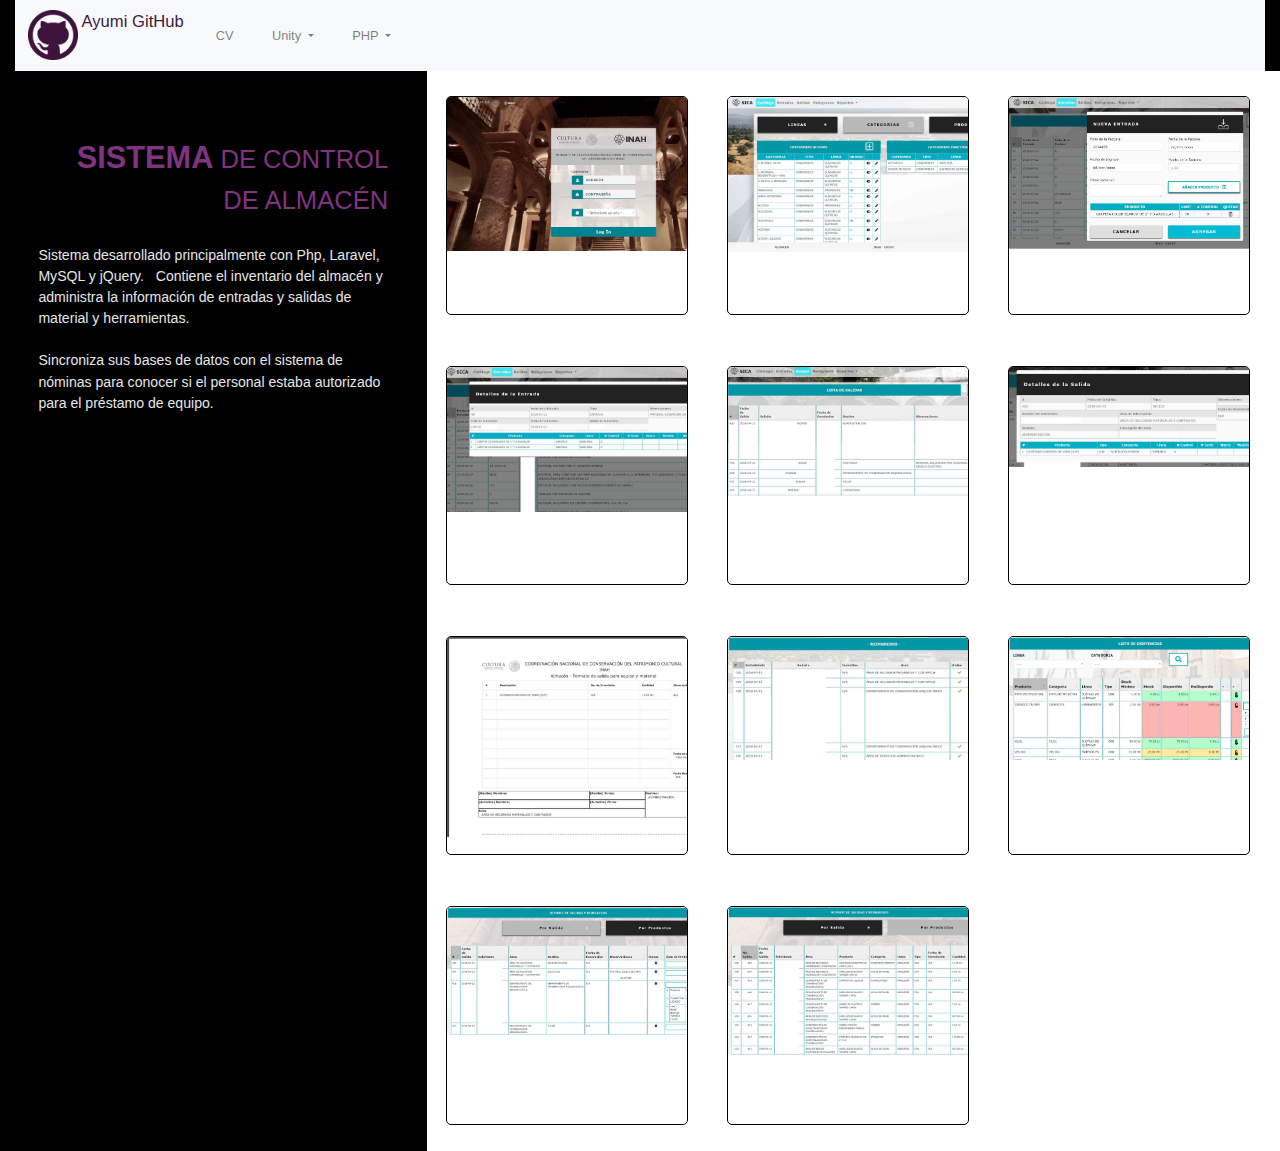
<file: galAlmacen.html>
<!DOCTYPE html>
<html lang="es" dir="ltr">
  <head>
    <meta charset="utf-8">
    <title>Ayumi Haruna | Sistema de control del almacén</title>

    <link rel="stylesheet" href="https://stackpath.bootstrapcdn.com/bootstrap/4.3.1/css/bootstrap.min.css" integrity="sha384-ggOyR0iXCbMQv3Xipma34MD+dH/1fQ784/j6cY/iJTQUOhcWr7x9JvoRxT2MZw1T" crossorigin="anonymous">

    <script src="https://code.jquery.com/jquery-3.3.1.slim.min.js" integrity="sha384-q8i/X+965DzO0rT7abK41JStQIAqVgRVzpbzo5smXKp4YfRvH+8abtTE1Pi6jizo" crossorigin="anonymous"></script>
    <script src="https://cdnjs.cloudflare.com/ajax/libs/popper.js/1.14.7/umd/popper.min.js" integrity="sha384-UO2eT0CpHqdSJQ6hJty5KVphtPhzWj9WO1clHTMGa3JDZwrnQq4sF86dIHNDz0W1" crossorigin="anonymous"></script>
    <script src="https://stackpath.bootstrapcdn.com/bootstrap/4.3.1/js/bootstrap.min.js" integrity="sha384-JjSmVgyd0p3pXB1rRibZUAYoIIy6OrQ6VrjIEaFf/nJGzIxFDsf4x0xIM+B07jRM" crossorigin="anonymous"></script>

    <link rel="stylesheet" href="css/gallery.css">

    <meta name="viewport" content="width=device-width, initial-scale=1">
  </head>

  <body>
    <div class="container-fluid">

      <div class="row">
        <div class="col-12">
          <nav class="navbar navbar-expand-lg navbar-light bg-light">
            <a class="navbar-brand" href="index.html" style="color: #401a40">
              <img src="img/githubPurple.png" width="50" height="50" class="d-inline-block align-top" alt="">
              Ayumi GitHub
            </a>
            <button class="navbar-toggler" type="button" data-toggle="collapse" data-target="#navbarNav" aria-controls="navbarNav" aria-expanded="false" aria-label="Toggle navigation">
              <span class="navbar-toggler-icon"></span>
            </button>
            <div class="collapse navbar-collapse" id="navbarNav">
              <ul class="navbar-nav">
                <li class="nav-item">
                  <a class="nav-link" href="cv.html">CV<span class="sr-only">(current)</span></a>
                </li>
                <li class="nav-item dropdown">
                  <a class="nav-link dropdown-toggle" href="#" id="navbarDropdownMenuLink" role="button" data-toggle="dropdown" aria-haspopup="true" aria-expanded="false">
                    Unity
                  </a>
                  <div class="dropdown-menu" aria-labelledby="navbarDropdownMenuLink">
                    <a class="dropdown-item" href="https://ayumiharuna.github.io/dogRunner/">Unity - Dog Runner</a>
                    <a class="dropdown-item" href="https://ayumiharuna.github.io/Nekonoid/">Unity - Nekonoid</a>
                    <a class="dropdown-item" href="https://ayumiharuna.github.io/StageSelectSystem/">Unity - StageSelectSystem</a>
                  </div>
                </li>
                <li class="nav-item dropdown">
                  <a class="nav-link dropdown-toggle" href="#" id="navbarDropdownMenuLink" role="button" data-toggle="dropdown" aria-haspopup="true" aria-expanded="false">
                    PHP
                  </a>
                  <div class="dropdown-menu" aria-labelledby="navbarDropdownMenuLink">
                    <a class="dropdown-item" href="galAlmacen.html">Laravel - control de almacén</a>
                    <a class="dropdown-item" href="galNomina.html">PHP - control de nóminas</a>
                    <a class="dropdown-item" href="galSicofi.html">PHP - Sicofi</a>
                  </div>
                </li>
              </ul>
            </div>
          </nav>
        </div>
      </div>

      <div class="row">
        <div class="col-md-4 mainInfo">
          <div class="row">
            <div class="col-12 text-right mainTitle"><span class="firstWord">SISTEMA</span> DE CONTROL DE ALMACÉN</div>
            <div class="col-12 mainText">
               Sistema desarrollado principalmente con Php, Laravel, MySQL y jQuery.  &nbsp;
               Contiene el inventario del almacén y administra la información de entradas y
               salidas de material y herramientas. <br><br>
               Sincroniza sus bases de datos con el sistema de nóminas para conocer si el personal
               estaba autorizado para el préstamo de equipo.
            </div>
          </div>
        </div>

        <div class="col-md-8 galContainer">
          <div class="row">
            <div class="col-md-4 col-sm-6 col-6 imgBlock">
              <div class="imgContainer">
                <img src="img/almacen/alm1.jpg" alt="" meta="1">
              </div>
            </div>
            <div class="col-md-4 col-sm-6 col-6 imgBlock">
              <div class="imgContainer">
                <img src="img/almacen/alm2.jpg" alt="" meta="2">
              </div>
            </div>
            <div class="col-md-4 col-sm-6 col-6 imgBlock">
              <div class="imgContainer">
                <img src="img/almacen/alm3.jpg" alt="" meta="3">
              </div>
            </div>
            <div class="col-md-4 col-sm-6 col-6 imgBlock">
              <div class="imgContainer">
                <img src="img/almacen/alm4.jpg" alt="" meta="4">
              </div>
            </div>
            <div class="col-md-4 col-sm-6 col-6 imgBlock">
              <div class="imgContainer">
                <img src="img/almacen/alm5.jpg" alt="" meta="5">
              </div>
            </div>
            <div class="col-md-4 col-sm-6 col-6 imgBlock">
              <div class="imgContainer">
                <img src="img/almacen/alm6.jpg" alt="" meta="6">
              </div>
            </div>
            <div class="col-md-4 col-sm-6 col-6 imgBlock">
              <div class="imgContainer">
                <img src="img/almacen/alm7.jpg" alt="" meta="7">
              </div>
            </div>
            <div class="col-md-4 col-sm-6 col-6 imgBlock">
              <div class="imgContainer">
                <img src="img/almacen/alm8.jpg" alt="" meta="8">
              </div>
            </div>
            <div class="col-md-4 col-sm-6 col-6 imgBlock">
              <div class="imgContainer">
                <img src="img/almacen/alm9.jpg" alt="" meta="9">
              </div>
            </div>
            <div class="col-md-4 col-sm-6 col-6 imgBlock">
              <div class="imgContainer">
                <img src="img/almacen/alm10.jpg" alt="" meta="10">
              </div>
            </div>
            <div class="col-md-4 col-sm-6 col-6 imgBlock">
              <div class="imgContainer">
                <img src="img/almacen/alm11.jpg" alt="" meta="11">
              </div>
            </div>
          </div>
        </div>
      </div>

      <div class="row">
        <div class="col-12 shadow">
          <div class="row">
            <div class="col-lg-8 col-md-10 offset-lg-2 offset-md-1 viewWindow">
              <img src="img/delBtn.png" alt="" class="closeBtn">
              <img src="img/almacen/alm1.jpg" alt="" class="viewPic">
            </div>
          </div>
        </div>
      </div>

    </div>
  </body>

  <script type="text/javascript">
    $( document ).ready(function() {
      $(".imgContainer").click(function(){
        $(".viewPic").attr("src", $(this).children().attr("src"))
        $(".shadow").show();
      })

      $(".closeBtn").click(function(){
        $(".shadow").hide();
      })
    });
  </script>
</html>
</file>
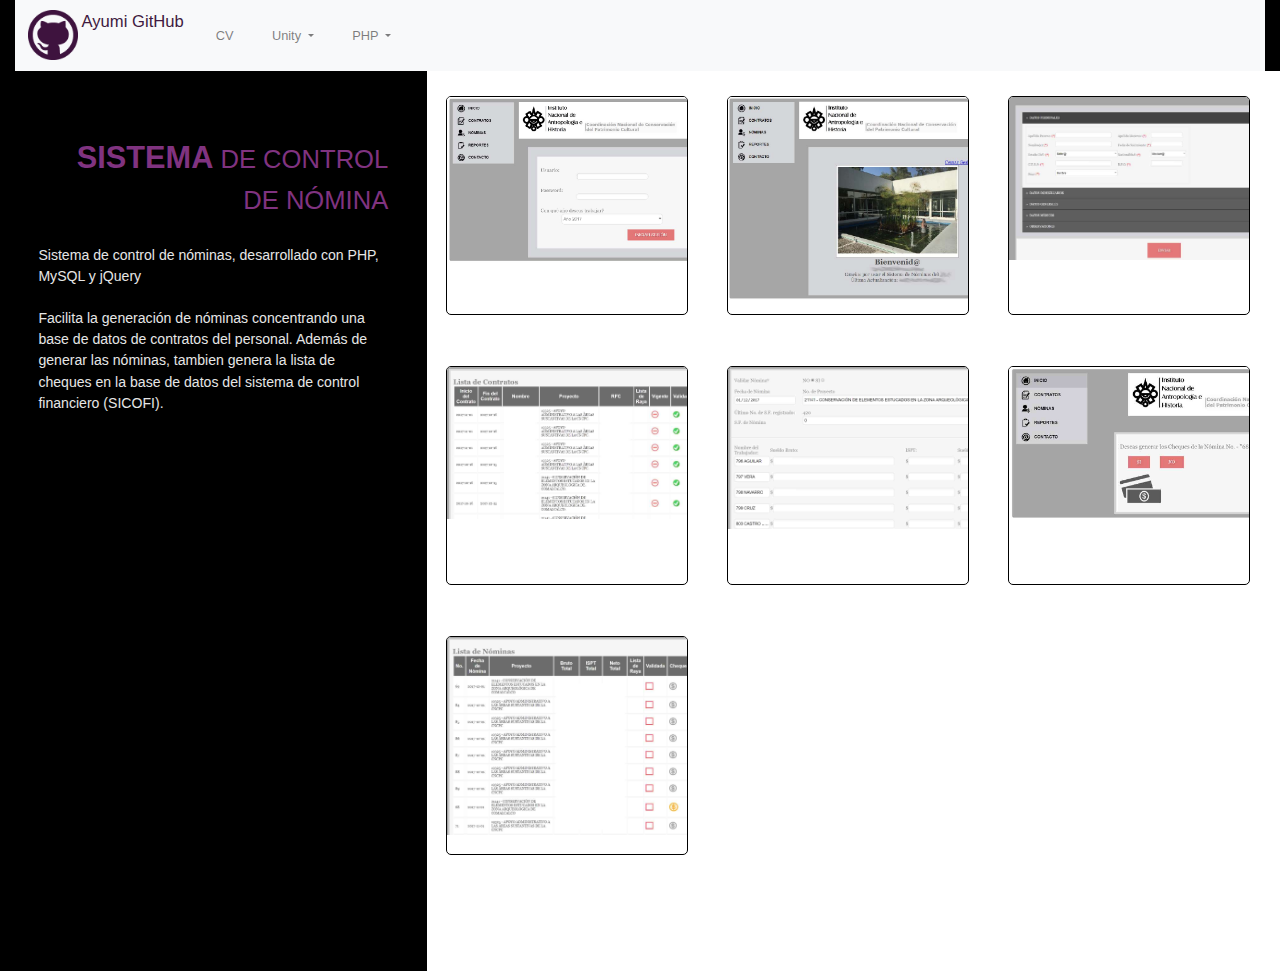
<file: galNomina.html>
<!DOCTYPE html>
<html lang="es" dir="ltr">
  <head>
    <meta charset="utf-8">
    <title>Ayumi Haruna | Sistema de control de nómina</title>

    <link rel="stylesheet" href="https://stackpath.bootstrapcdn.com/bootstrap/4.3.1/css/bootstrap.min.css" integrity="sha384-ggOyR0iXCbMQv3Xipma34MD+dH/1fQ784/j6cY/iJTQUOhcWr7x9JvoRxT2MZw1T" crossorigin="anonymous">

    <script src="https://code.jquery.com/jquery-3.3.1.slim.min.js" integrity="sha384-q8i/X+965DzO0rT7abK41JStQIAqVgRVzpbzo5smXKp4YfRvH+8abtTE1Pi6jizo" crossorigin="anonymous"></script>
    <script src="https://cdnjs.cloudflare.com/ajax/libs/popper.js/1.14.7/umd/popper.min.js" integrity="sha384-UO2eT0CpHqdSJQ6hJty5KVphtPhzWj9WO1clHTMGa3JDZwrnQq4sF86dIHNDz0W1" crossorigin="anonymous"></script>
    <script src="https://stackpath.bootstrapcdn.com/bootstrap/4.3.1/js/bootstrap.min.js" integrity="sha384-JjSmVgyd0p3pXB1rRibZUAYoIIy6OrQ6VrjIEaFf/nJGzIxFDsf4x0xIM+B07jRM" crossorigin="anonymous"></script>

    <link rel="stylesheet" href="css/gallery.css">

    <meta name="viewport" content="width=device-width, initial-scale=1">
  </head>

  <body>
    <div class="container-fluid">

      <div class="row">
        <div class="col-12">
          <nav class="navbar navbar-expand-lg navbar-light bg-light">
            <a class="navbar-brand" href="index.html" style="color: #401a40">
              <img src="img/githubPurple.png" width="50" height="50" class="d-inline-block align-top" alt="">
              Ayumi GitHub
            </a>
            <button class="navbar-toggler" type="button" data-toggle="collapse" data-target="#navbarNav" aria-controls="navbarNav" aria-expanded="false" aria-label="Toggle navigation">
              <span class="navbar-toggler-icon"></span>
            </button>
            <div class="collapse navbar-collapse" id="navbarNav">
              <ul class="navbar-nav">
                <li class="nav-item">
                  <a class="nav-link" href="cv.html">CV<span class="sr-only">(current)</span></a>
                </li>
                <li class="nav-item dropdown">
                  <a class="nav-link dropdown-toggle" href="#" id="navbarDropdownMenuLink" role="button" data-toggle="dropdown" aria-haspopup="true" aria-expanded="false">
                    Unity
                  </a>
                  <div class="dropdown-menu" aria-labelledby="navbarDropdownMenuLink">
                    <a class="dropdown-item" href="https://ayumiharuna.github.io/dogRunner/">Unity - Dog Runner</a>
                    <a class="dropdown-item" href="https://ayumiharuna.github.io/Nekonoid/">Unity - Nekonoid</a>
                    <a class="dropdown-item" href="https://ayumiharuna.github.io/StageSelectSystem/">Unity - StageSelectSystem</a>
                  </div>
                </li>
                <li class="nav-item dropdown">
                  <a class="nav-link dropdown-toggle" href="#" id="navbarDropdownMenuLink" role="button" data-toggle="dropdown" aria-haspopup="true" aria-expanded="false">
                    PHP
                  </a>
                  <div class="dropdown-menu" aria-labelledby="navbarDropdownMenuLink">
                    <a class="dropdown-item" href="galPowerade.html">Laravel - Powerade</a>
                    <a class="dropdown-item" href="galAlmacen.html">Laravel - control de almacén</a>
                    <a class="dropdown-item" href="galNomina.html">PHP - control de nóminas</a>
                    <a class="dropdown-item" href="galSicofi.html">PHP - Sicofi</a>
                  </div>
                </li>
              </ul>
            </div>
          </nav>
        </div>
      </div>

      <div class="row">
        <div class="col-md-4 mainInfo">
          <div class="row">
            <div class="col-12 text-right mainTitle"><span class="firstWord">SISTEMA</span> DE CONTROL DE NÓMINA</div>
            <div class="col-12 mainText">
              Sistema de control de nóminas, desarrollado con PHP, MySQL y jQuery<br><br>
              Facilita la generación de nóminas concentrando una base de datos de contratos
              del personal. Además de generar las nóminas, tambien genera la lista de cheques
              en la base de datos del sistema de control financiero (SICOFI).
            </div>
          </div>
        </div>

        <div class="col-md-8 galContainer">
          <div class="row">
            <div class="col-md-4 col-sm-6 col-6 imgBlock">
              <div class="imgContainer">
                <img src="img/nomina/nom1.jpg" alt="" meta="1">
              </div>
            </div>
            <div class="col-md-4 col-sm-6 col-6 imgBlock">
              <div class="imgContainer">
                <img src="img/nomina/nom2.jpg" alt="" meta="2">
              </div>
            </div>
            <div class="col-md-4 col-sm-6 col-6 imgBlock">
              <div class="imgContainer">
                <img src="img/nomina/nom3.jpg" alt="" meta="3">
              </div>
            </div>
            <div class="col-md-4 col-sm-6 col-6 imgBlock">
              <div class="imgContainer">
                <img src="img/nomina/nom4.jpg" alt="" meta="4">
              </div>
            </div>
            <div class="col-md-4 col-sm-6 col-6 imgBlock">
              <div class="imgContainer">
                <img src="img/nomina/nom5.jpg" alt="" meta="5">
              </div>
            </div>
            <div class="col-md-4 col-sm-6 col-6 imgBlock">
              <div class="imgContainer">
                <img src="img/nomina/nom6.jpg" alt="" meta="6">
              </div>
            </div>
            <div class="col-md-4 col-sm-6 col-6 imgBlock">
              <div class="imgContainer">
                <img src="img/nomina/nom7.jpg" alt="" meta="8">
              </div>
            </div>
          </div>
        </div>
      </div>

      <div class="row">
        <div class="col-12 shadow">
          <div class="row">
            <div class="col-lg-8 col-md-10 offset-lg-2 offset-md-1 viewWindow">
              <img src="img/delBtn.png" alt="" class="closeBtn">
              <img src="img/nomina/nom1.jpg" alt="" class="viewPic">
            </div>
          </div>
        </div>
      </div>

    </div>
  </body>

  <script type="text/javascript">
    $( document ).ready(function() {
      $(".imgContainer").click(function(){
        $(".viewPic").attr("src", $(this).children().attr("src"))
        $(".shadow").show();
      })

      $(".closeBtn").click(function(){
        $(".shadow").hide();
      })
    });
  </script>
</html>
</file>
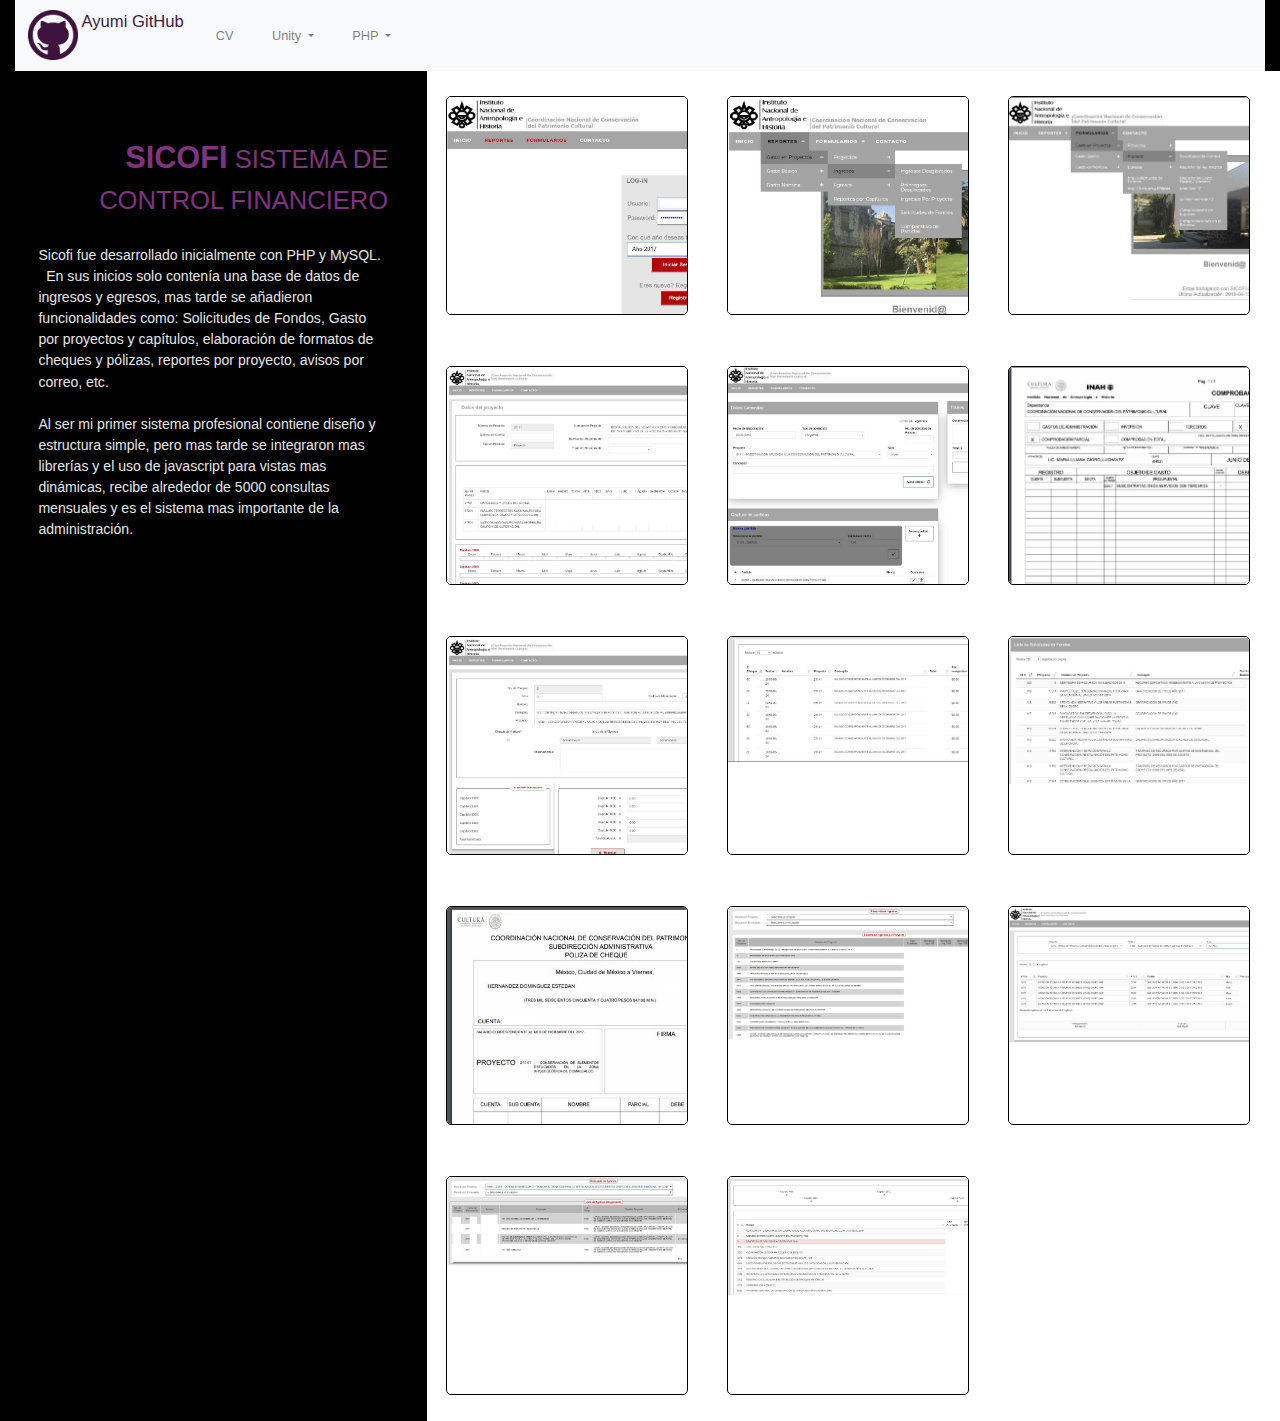
<file: galSicofi.html>
<!DOCTYPE html>
<html lang="es" dir="ltr">
  <head>
    <meta charset="utf-8">
    <title>Ayumi Haruna | Sistema de control financiero</title>

    <link rel="stylesheet" href="https://stackpath.bootstrapcdn.com/bootstrap/4.3.1/css/bootstrap.min.css" integrity="sha384-ggOyR0iXCbMQv3Xipma34MD+dH/1fQ784/j6cY/iJTQUOhcWr7x9JvoRxT2MZw1T" crossorigin="anonymous">

    <script src="https://code.jquery.com/jquery-3.3.1.slim.min.js" integrity="sha384-q8i/X+965DzO0rT7abK41JStQIAqVgRVzpbzo5smXKp4YfRvH+8abtTE1Pi6jizo" crossorigin="anonymous"></script>
    <script src="https://cdnjs.cloudflare.com/ajax/libs/popper.js/1.14.7/umd/popper.min.js" integrity="sha384-UO2eT0CpHqdSJQ6hJty5KVphtPhzWj9WO1clHTMGa3JDZwrnQq4sF86dIHNDz0W1" crossorigin="anonymous"></script>
    <script src="https://stackpath.bootstrapcdn.com/bootstrap/4.3.1/js/bootstrap.min.js" integrity="sha384-JjSmVgyd0p3pXB1rRibZUAYoIIy6OrQ6VrjIEaFf/nJGzIxFDsf4x0xIM+B07jRM" crossorigin="anonymous"></script>

    <link rel="stylesheet" href="css/gallery.css">

    <meta name="viewport" content="width=device-width, initial-scale=1">
  </head>

  <body>
    <div class="container-fluid">

      <div class="row">
        <div class="col-12">
          <nav class="navbar navbar-expand-lg navbar-light bg-light">
            <a class="navbar-brand" href="index.html" style="color: #401a40">
              <img src="img/githubPurple.png" width="50" height="50" class="d-inline-block align-top" alt="">
              Ayumi GitHub
            </a>
            <button class="navbar-toggler" type="button" data-toggle="collapse" data-target="#navbarNav" aria-controls="navbarNav" aria-expanded="false" aria-label="Toggle navigation">
              <span class="navbar-toggler-icon"></span>
            </button>
            <div class="collapse navbar-collapse" id="navbarNav">
              <ul class="navbar-nav">
                <li class="nav-item">
                  <a class="nav-link" href="cv.html">CV<span class="sr-only">(current)</span></a>
                </li>
                <li class="nav-item dropdown">
                  <a class="nav-link dropdown-toggle" href="#" id="navbarDropdownMenuLink" role="button" data-toggle="dropdown" aria-haspopup="true" aria-expanded="false">
                    Unity
                  </a>
                  <div class="dropdown-menu" aria-labelledby="navbarDropdownMenuLink">
                    <a class="dropdown-item" href="https://ayumiharuna.github.io/dogRunner/">Unity - Dog Runner</a>
                    <a class="dropdown-item" href="https://ayumiharuna.github.io/Nekonoid/">Unity - Nekonoid</a>
                    <a class="dropdown-item" href="https://ayumiharuna.github.io/StageSelectSystem/">Unity - StageSelectSystem</a>
                  </div>
                </li>
                <li class="nav-item dropdown">
                  <a class="nav-link dropdown-toggle" href="#" id="navbarDropdownMenuLink" role="button" data-toggle="dropdown" aria-haspopup="true" aria-expanded="false">
                    PHP
                  </a>
                  <div class="dropdown-menu" aria-labelledby="navbarDropdownMenuLink">
                    <a class="dropdown-item" href="galPowerade.html">Laravel - Powerade</a>
                    <a class="dropdown-item" href="galAlmacen.html">Laravel - control de almacén</a>
                    <a class="dropdown-item" href="galNomina.html">PHP - control de nóminas</a>
                    <a class="dropdown-item" href="galSicofi.html">PHP - Sicofi</a>
                  </div>
                </li>
              </ul>
            </div>
          </nav>
        </div>
      </div>

      <div class="row">
        <div class="col-md-4 mainInfo">
          <div class="row">
            <div class="col-12 text-right mainTitle"><span class="firstWord">SICOFI</span> SISTEMA DE CONTROL FINANCIERO</div>
            <div class="col-12 mainText">
               Sicofi fue desarrollado inicialmente con PHP y MySQL.  &nbsp;
               En sus inicios solo contenía una base de datos de ingresos y egresos, mas tarde se
               añadieron funcionalidades como: Solicitudes de Fondos, Gasto por proyectos y capítulos,
               elaboración de formatos de cheques y pólizas, reportes por proyecto, avisos por correo, etc. <br><br>

               Al ser mi primer sistema profesional contiene diseño y estructura simple, pero mas tarde se integraron
               mas librerías y el uso de javascript para vistas mas dinámicas, recibe alrededor de 5000 consultas mensuales
               y es el sistema mas importante de la administración.
            </div>
          </div>
        </div>

        <div class="col-md-8 galContainer">
          <div class="row">
            <div class="col-md-4 col-sm-6 col-6 imgBlock">
              <div class="imgContainer">
                <img src="img/sicofi/sic1.jpg" alt="" meta="1">
              </div>
            </div>
            <div class="col-md-4 col-sm-6 col-6 imgBlock">
              <div class="imgContainer">
                <img src="img/sicofi/sic2.jpg" alt="" meta="2">
              </div>
            </div>
            <div class="col-md-4 col-sm-6 col-6 imgBlock">
              <div class="imgContainer">
                <img src="img/sicofi/sic3.jpg" alt="" meta="3">
              </div>
            </div>
            <div class="col-md-4 col-sm-6 col-6 imgBlock">
              <div class="imgContainer">
                <img src="img/sicofi/sic4.jpg" alt="" meta="4">
              </div>
            </div>
            <div class="col-md-4 col-sm-6 col-6 imgBlock">
              <div class="imgContainer">
                <img src="img/sicofi/sic5.jpg" alt="" meta="5">
              </div>
            </div>
            <div class="col-md-4 col-sm-6 col-6 imgBlock">
              <div class="imgContainer">
                <img src="img/sicofi/sic6.jpg" alt="" meta="6">
              </div>
            </div>
            <div class="col-md-4 col-sm-6 col-6 imgBlock">
              <div class="imgContainer">
                <img src="img/sicofi/sic7.jpg" alt="" meta="7">
              </div>
            </div>
            <div class="col-md-4 col-sm-6 col-6 imgBlock">
              <div class="imgContainer">
                <img src="img/sicofi/sic8.jpg" alt="" meta="8">
              </div>
            </div>
            <div class="col-md-4 col-sm-6 col-6 imgBlock">
              <div class="imgContainer">
                <img src="img/sicofi/sic9.jpg" alt="" meta="9">
              </div>
            </div>
            <div class="col-md-4 col-sm-6 col-6 imgBlock">
              <div class="imgContainer">
                <img src="img/sicofi/sic10.jpg" alt="" meta="10">
              </div>
            </div>
            <div class="col-md-4 col-sm-6 col-6 imgBlock">
              <div class="imgContainer">
                <img src="img/sicofi/sic11.jpg" alt="" meta="11">
              </div>
            </div>
            <div class="col-md-4 col-sm-6 col-6 imgBlock">
              <div class="imgContainer">
                <img src="img/sicofi/sic12.jpg" alt="" meta="12">
              </div>
            </div>
            <div class="col-md-4 col-sm-6 col-6 imgBlock">
              <div class="imgContainer">
                <img src="img/sicofi/sic13.jpg" alt="" meta="13">
              </div>
            </div>
            <div class="col-md-4 col-sm-6 col-6 imgBlock">
              <div class="imgContainer">
                <img src="img/sicofi/sic14.jpg" alt="" meta="14">
              </div>
            </div>
          </div>
        </div>
      </div>

      <div class="row">
        <div class="col-12 shadow">
          <div class="row">
            <div class="col-lg-8 col-md-10 offset-lg-2 offset-md-1 viewWindow">
              <img src="img/delBtn.png" alt="" class="closeBtn">
              <img src="img/almacen/alm1.jpg" alt="" class="viewPic">
            </div>
          </div>
        </div>
      </div>

    </div>
  </body>

  <script type="text/javascript">
    $( document ).ready(function() {
      $(".imgContainer").click(function(){
        $(".viewPic").attr("src", $(this).children().attr("src"))
        $(".shadow").show();
      })

      $(".closeBtn").click(function(){
        $(".shadow").hide();
      })
    });
  </script>
</html>
</file>
<file: css/gallery.css>
/*--------------------------------------------------------------

            DOM ELEMENTS

--------------------------------------------------------------*/
html{
  font-size: 1vw;
  overflow-x: hidden;
  width: 100vw;
  box-sizing: content-box !important;
}
.nav-item{
  padding: 0.5vw 1vw;
}
.navbar-brand{
  font-size: 1.3vw;
}
.container-fluid{
  background-color: #000;
}

@media (max-width: 768px) {
  html{
    font-size: 1.2vw;
  }
  .navbar-brand{
    font-size: 2.5vw;
  }
  .navbar{
    font-size: 1.5vw;
  }
}
@media (max-width: 576px){
  html{
    font-size: 2.8vw;
  }
  .navbar-brand{
    font-size: 5vw;
  }
  .navbar{
    font-size: 3vw;
  }
}


.mainInfo{
  background-color: #000;
  height: 100vh;
  padding: 5vw 3vw 1vw 3vw;
}
.mainTitle{
  font-size: 2em;
  color: #803380;
}
.firstWord{
  font-weight: bold;
  font-size: 1.2em;
}
.mainText{
  margin-top: 2vw;
  color: #e6e6e6;
  font-size: 1.1em;
}
@media (max-width: 768px){
  .mainText{
    font-size: 1.3em;
  }
}
@media (max-width: 576px){
  .mainInfo{
    height: auto;
    padding: 5vw 5vw 10vw 5vw;
  }
  .mainText{
    margin-top: 5vw;
    color: #e6e6e6;
    font-size: 1em;
  }
}

.galContainer{
  background: #fff;
  padding-right: 2vw;
}

.imgBlock{
  height: 30vh;
  padding: 2vw 1.5vw;
}
.imgContainer{
  height: 100%;
  overflow: hidden;
  border: solid 1px #000;
  border-radius: 5px;
}
.imgContainer img{
  width: 130%;
  cursor: pointer;
}
@media (max-width: 768px){
  .imgBlock{
    height: 20vh;
    padding: 2vw 1vw;
  }
}
@media (max-width: 576px){
  .imgBlock{
    height: 35vw;
  }
}


.shadow{
  height: 100vh;
  position: fixed;
  top: 0;
  left: 0;
  background-color: rgba(0,0,0,0.5);
  display: none;
}
.viewWindow{
  margin-top: 5vw;
  height: 40vw;
  background-color: #fff;
  border-radius: 5px;
  padding: 1vw;
  overflow-y: auto;
}
.closeBtn{
  width: 2vw;
  position: absolute;
  right: 2vw;
  cursor: pointer;
}
.closeBtn:hover{
  opacity: 0.5;
}
.viewPic{
  margin-top: 3vw;
  width: 100%;
}
@media (max-width: 576px){
  .closeBtn{
    width: 5vw;
  }
  .viewWindow{
    height: 70vw;
  }
  .viewPic{
    margin-top: 10vw;
  }
}
</file>
